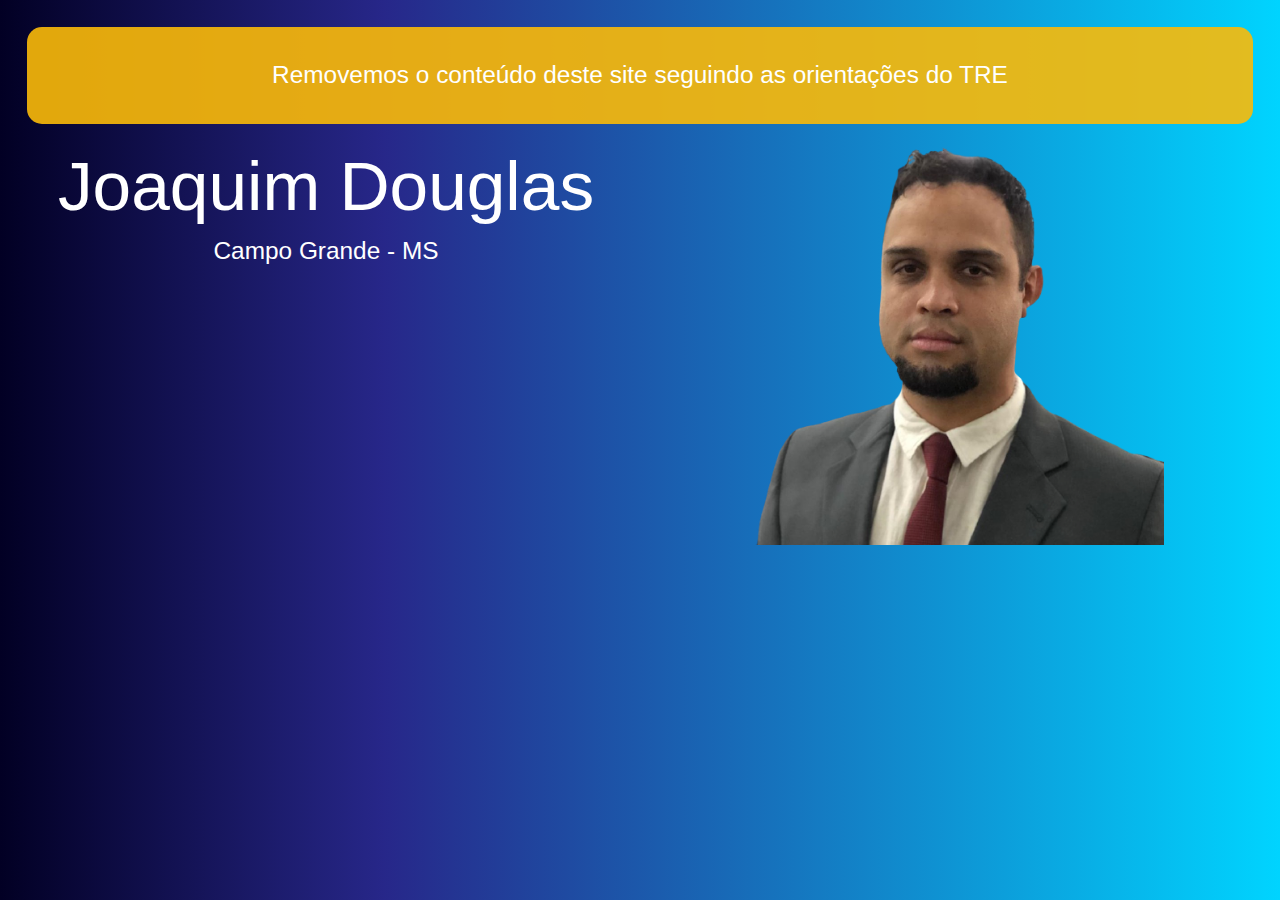
<file: index.html>
<!DOCTYPE html>
<html>

<head>
    <meta charset="utf-8">
    <meta http-equiv="X-UA-Compatible" content="IE=edge,chrome=1">
    <title>Joaquim Douglas</title>
    <meta name="description" content="Joaquim Douglas, candidato a vereador de Campo Grande - MS">
    <meta name="viewport" content="width=device-width, initial-scale=1">
    <link rel="apple-touch-icon" href="apple-touch-icon.png">

    <link rel="stylesheet" href="css/bootstrap.min.css">
    <link rel="stylesheet" href="css/fontAwesome.css">
    <link rel="stylesheet" href="css/styles.css">
</head>

<body>

    <div class="container-fluid"></div>
    <div class="principalBody">

        <div class="row">
            <div class="col-sm-12">
                <div class="msgAlerta">
                    Removemos o conteúdo deste site seguindo as orientações do TRE
                </div>
                <br />
            </div>
        </div>

        <div class="row">
            <div class="col-sm-6">
                <h1>Joaquim Douglas</h1>
                <h2>Campo Grande - MS</h2>
            </div>

            <div class="col-sm-6">
                <div class="fotoCandidato">
                    <img src="img/foto_candidato06-removebg-preview.png" alt="">
                </div>
            </div>

        </div>
    </div>

</body>

</html>
</file>
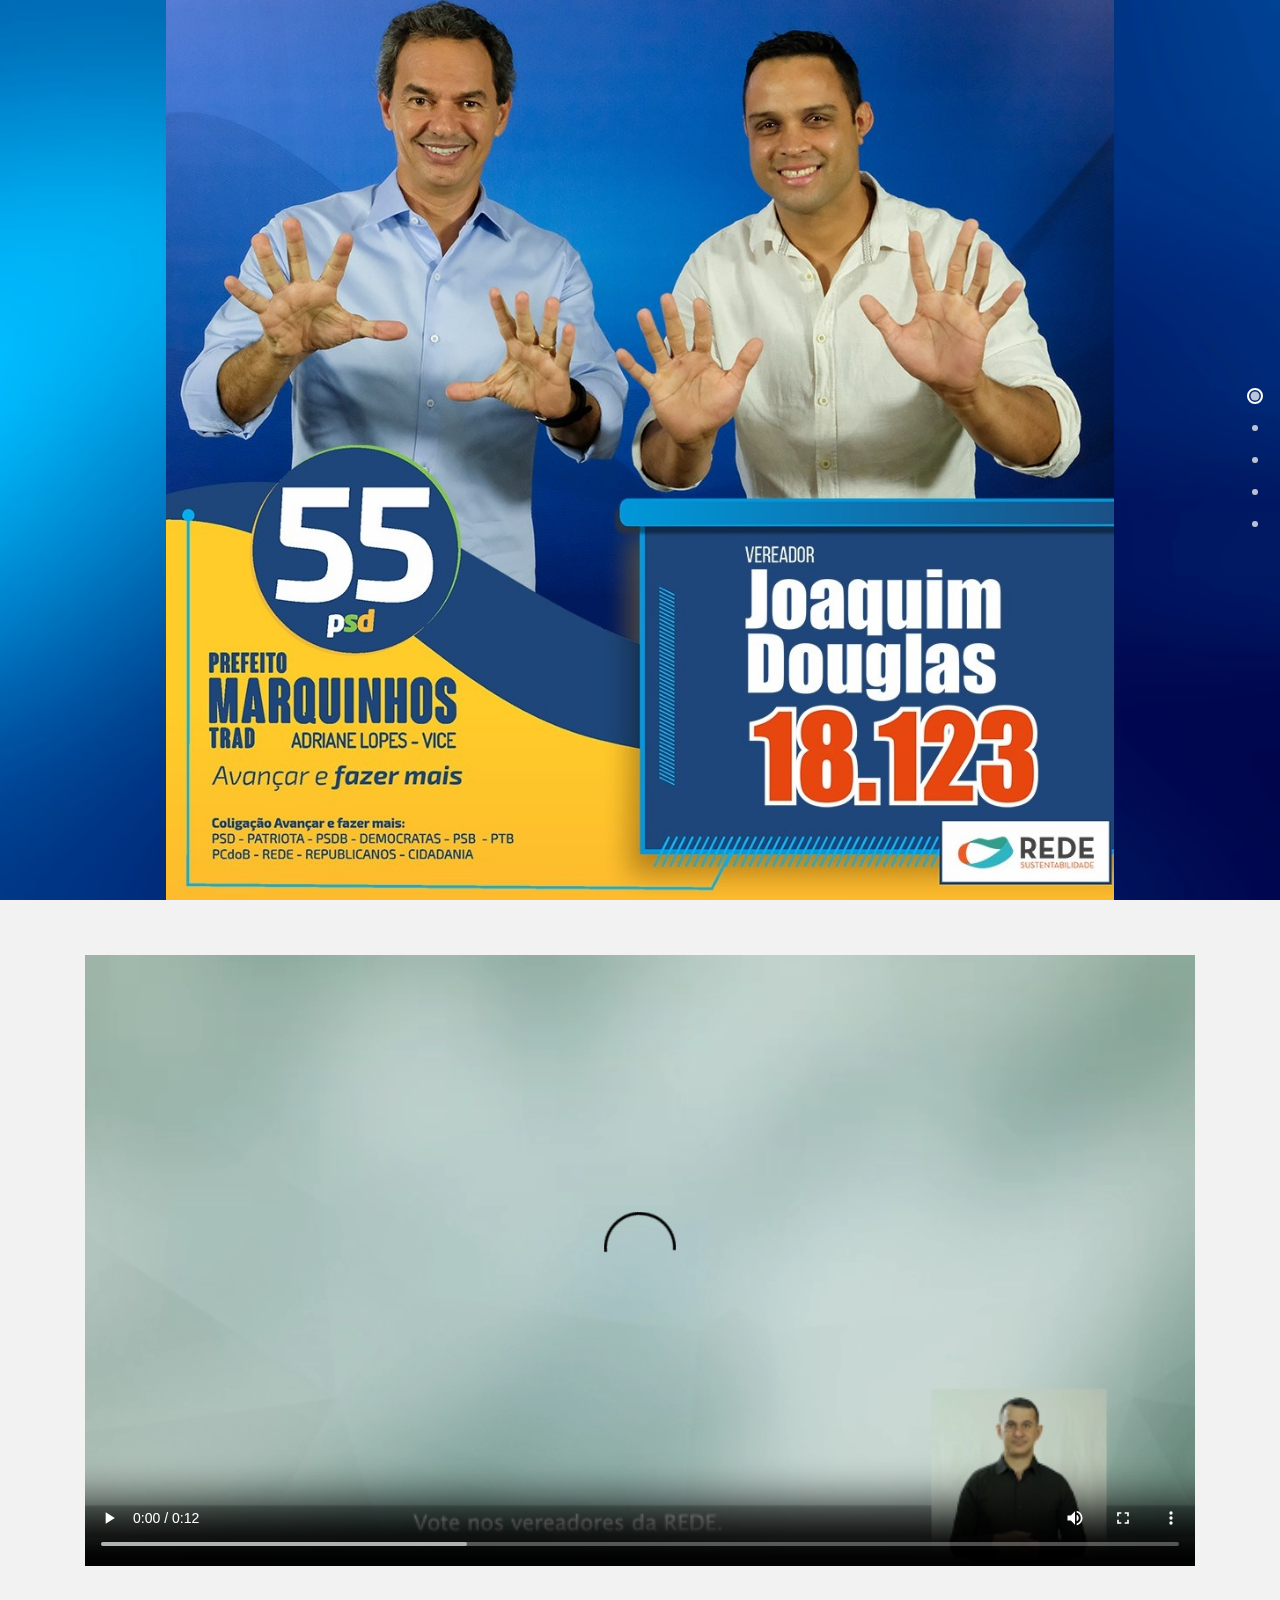
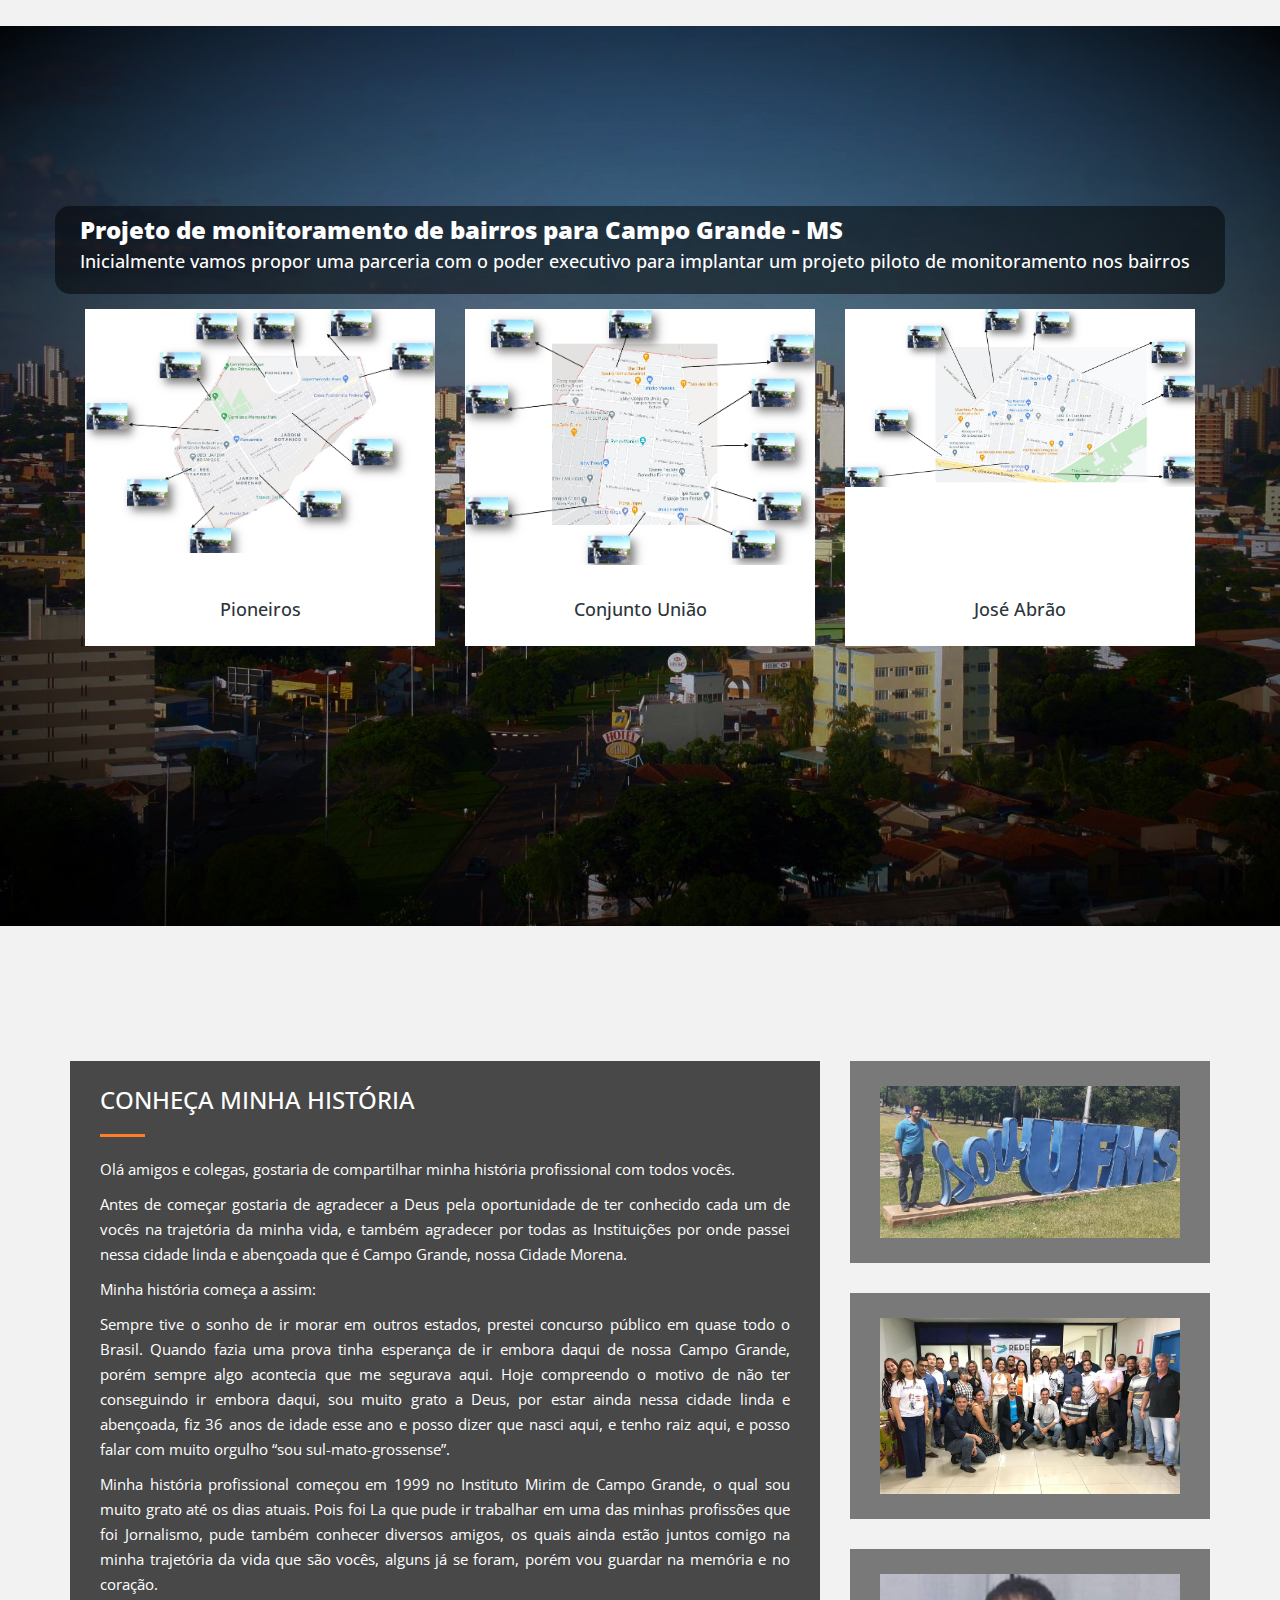
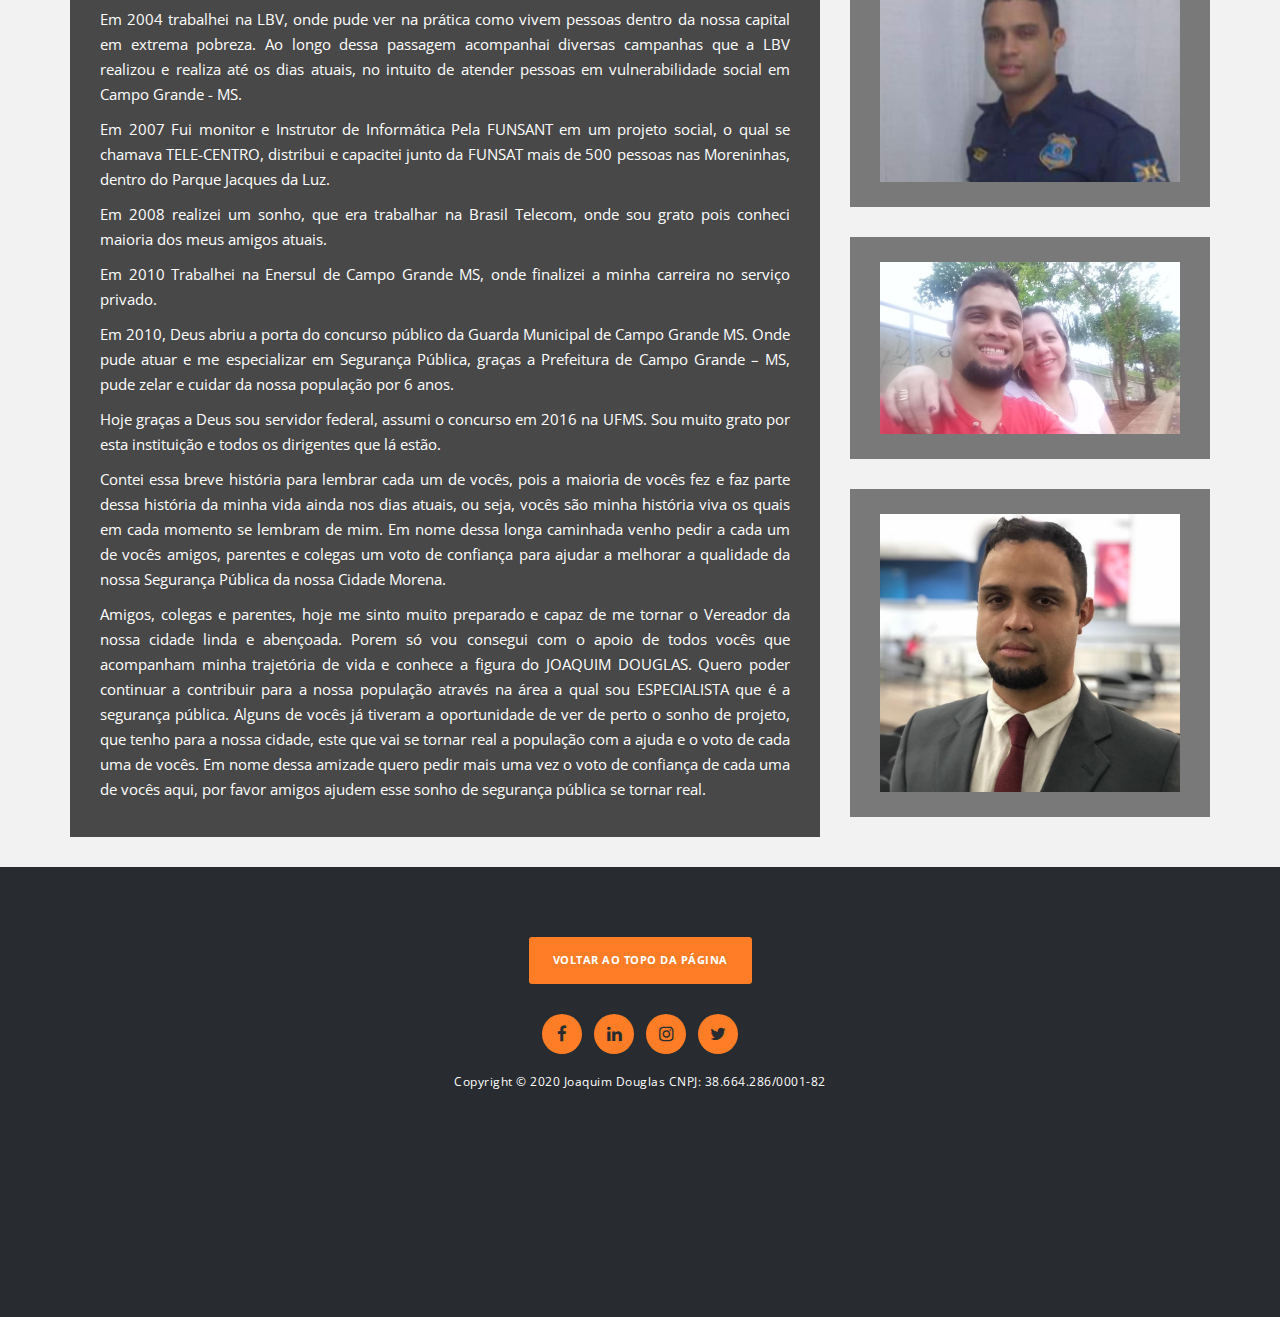
<file: index-Principal.html>
<!DOCTYPE html>
<html>

<head>
    <meta charset="utf-8">
    <meta http-equiv="X-UA-Compatible" content="IE=edge,chrome=1">
    <title>Joaquim Douglas 18123</title>
    <meta name="description" content="Joaquim Douglas, candidato a vereador de Campo Grande - MS">
    <meta name="viewport" content="width=device-width, initial-scale=1">
    <link rel="apple-touch-icon" href="apple-touch-icon.png">

    <link rel="stylesheet" href="css/bootstrap.min.css">
    <link rel="stylesheet" href="css/fontAwesome.css">
    <link rel="stylesheet" href="css/hero-slider.css">
    <link rel="stylesheet" href="css/templatemo-main.css">
    <link rel="stylesheet" href="css/owl-carousel.css">

    <link href="https://fonts.googleapis.com/css?family=Open+Sans:300,400,600,700,800" rel="stylesheet">

    <script src="js/vendor/modernizr-2.8.3-respond-1.4.2.min.js"></script>
</head>

<body>

    <div class="fixed-side-navbar">
        <ul class="nav flex-column">
            <li class="nav-item"><a class="nav-link" href="#home"><span>Apresentação</span></a></li>
            <li class="nav-item"><a class="nav-link" href="#videos"><span>Vídeos</span></a></li>
            <li class="nav-item"><a class="nav-link" href="#projetomonitoramente"><span>Projeto de Monitoramento</span></a></li>
            <li class="nav-item"><a class="nav-link" href="#minhahistoria"><span>Minha História</span></a></li>            
            <li class="nav-item"><a class="nav-link" href="#contato"><span>Contato</span></a></li>
        </ul>
    </div>

    <div class="parallax-content baner-content" id="home">
        <div class="container">
            <div class="first-content">
                <img src="img/foto2.jpeg" alt="">
            </div>
        </div>
    </div>

    <div class="videos-content" id="videos">
        <div class="container">
            <div class="row text-center">
                <div class="col-md-12 video-moldura">

                    <div class="align-bottom">

                        <video width="320" height="240" controls>
                            <source src="img/videos01.mp4" type="video/mp4">
                            Seu navegador não suporta tags de vídeo.

                            Sou Joaquim Douglas e vou trabalhar para melhoria da segurança pública da nossa cidade morena, vote 18123
                        </video>
                    </div>
                </div>
            </div>
        </div>
    </div>

    <div class="parallax-content projects-content" id="projetomonitoramente">
        <div class="container">

            <div class="row title">
                <div class="col-md-12">
                    <h4>Projeto de monitoramento de bairros para Campo Grande - MS</h4>
                    <p>Inicialmente vamos propor uma parceria com o poder executivo para implantar um projeto piloto
                        de
                        monitoramento nos bairros</p>
                </div>
            </div>

            <div class="row">
                <div class="col-md-12">
                    <div id="owl-testimonials" class="owl-carousel owl-theme">

                        <div class="item">
                            <div class="testimonials-item">
                                <div class="img">
                                    <img src="img/bairro_pioneiros.png" alt=""></a>
                                </div>
                                <div class="text-content">
                                    <h4>Pioneiros</h4>
                                </div>
                            </div>
                        </div>

                        <div class="item">
                            <div class="testimonials-item">
                                <div class="img">
                                    <img src="img/bairro_uniao.png" alt=""></a>
                                </div>
                                <div class="text-content">
                                    <h4>Conjunto União</h4>
                                </div>
                            </div>
                        </div>

                        <div class="item">
                            <div class="testimonials-item">
                                <div class="img">
                                    <img src="img/bairro_joseabrao.png" alt=""></a>
                                </div>
                                <div class="text-content">
                                    <h4>José Abrão</h4>
                                </div>
                            </div>
                        </div>


                    </div>
                </div>
            </div>
        </div>
    </div>


    <div class="service-content" id="minhahistoria">
        <div class="container">
            <div class="row">
                <div class="col-md-8">
                    <div class="left-text">
                        <h4>CONHEÇA MINHA HISTÓRIA</h4>
                        <div class="line-dec"></div>

                        <p>
                            Olá amigos e colegas, gostaria de compartilhar minha história profissional com todos
                            vocês.
                        </p>
                        <p>
                            Antes de começar gostaria de agradecer a Deus pela oportunidade de ter conhecido cada um
                            de
                            vocês na trajetória da minha vida, e também agradecer por todas as Instituições por onde
                            passei nessa cidade linda e abençoada que é Campo Grande, nossa Cidade Morena.
                        </p>
                        <p>
                            Minha história começa a assim:
                        </p>
                        <p>
                            Sempre tive o sonho de ir morar em outros estados, prestei concurso público em quase
                            todo o
                            Brasil. Quando fazia uma prova tinha esperança de ir embora daqui de nossa Campo Grande,
                            porém sempre algo acontecia que me segurava aqui. Hoje compreendo o motivo de não ter
                            conseguindo ir embora daqui, sou muito grato a Deus, por estar ainda nessa cidade linda
                            e
                            abençoada, fiz 36 anos de idade esse ano e posso dizer que nasci aqui, e tenho raiz
                            aqui, e
                            posso falar com muito orgulho “sou sul-mato-grossense”.
                        </p>
                        <p>
                            Minha história profissional começou em 1999 no Instituto Mirim de Campo Grande, o qual
                            sou
                            muito grato até os dias atuais. Pois foi La que pude ir trabalhar em uma das minhas
                            profissões que foi Jornalismo, pude também conhecer diversos amigos, os quais ainda
                            estão
                            juntos comigo na minha trajetória da vida que são vocês, alguns já se foram, porém vou
                            guardar na memória e no coração.
                        </p>
                        <p>
                            Em 2004 trabalhei na LBV, onde pude ver na prática como vivem pessoas dentro da nossa
                            capital em extrema pobreza. Ao longo dessa passagem acompanhai diversas campanhas que a
                            LBV
                            realizou e realiza até os dias atuais, no intuito de atender pessoas em vulnerabilidade
                            social em Campo Grande - MS.
                        </p>
                        <p>
                            Em 2007 Fui monitor e Instrutor de Informática Pela FUNSANT em um projeto social, o qual
                            se
                            chamava TELE-CENTRO, distribui e capacitei junto da FUNSAT mais de 500 pessoas nas
                            Moreninhas, dentro do Parque Jacques da Luz.
                        </p>
                        <p>
                            Em 2008 realizei um sonho, que era trabalhar na Brasil Telecom, onde sou grato pois
                            conheci
                            maioria dos meus amigos atuais.
                        </p>
                        <p>
                            Em 2010 Trabalhei na Enersul de Campo Grande MS, onde finalizei a minha carreira no
                            serviço
                            privado.
                        </p>
                        <p>
                            Em 2010, Deus abriu a porta do concurso público da Guarda Municipal de Campo Grande MS.
                            Onde
                            pude atuar e me especializar em Segurança Pública, graças a Prefeitura de Campo Grande –
                            MS,
                            pude zelar e cuidar da nossa população por 6 anos.
                        </p>
                        <p>
                            Hoje graças a Deus sou servidor federal, assumi o concurso em 2016 na UFMS. Sou muito
                            grato
                            por esta instituição e todos os dirigentes que lá estão.
                        </p>
                        <p>
                            Contei essa breve história para lembrar cada um de vocês, pois a maioria de vocês fez e
                            faz
                            parte dessa história da minha vida ainda nos dias atuais, ou seja, vocês são minha
                            história
                            viva os quais em cada momento se lembram de mim. Em nome dessa longa caminhada venho
                            pedir a
                            cada um de vocês amigos, parentes e colegas um voto de confiança para ajudar a melhorar
                            a
                            qualidade da nossa Segurança Pública da nossa Cidade Morena.
                        </p>
                        <p>
                            Amigos, colegas e parentes, hoje me sinto muito preparado e capaz de me tornar o
                            Vereador da
                            nossa cidade linda e abençoada. Porem só vou consegui com o apoio de todos vocês que
                            acompanham minha trajetória de vida e conhece a figura do JOAQUIM DOUGLAS. Quero poder
                            continuar a contribuir para a nossa população através na área a qual sou ESPECIALISTA
                            que é
                            a segurança pública. Alguns de vocês já tiveram a oportunidade de ver de perto o sonho
                            de
                            projeto, que tenho para a nossa cidade, este que vai se tornar real a população com a
                            ajuda
                            e o voto de cada uma de vocês. Em nome dessa amizade quero pedir mais uma vez o voto de
                            confiança de cada uma de vocês aqui, por favor amigos ajudem esse sonho de segurança
                            pública
                            se tornar real.
                        </p>



                    </div>
                </div>
                <div class="col-md-4">
                    <div class="row">

                        <div class="col-md-12">
                            <div class="service-item">
                                <img src="img/foto_candidato07.jpeg" alt="">
                            </div>
                        </div>

                        <div class="col-md-12">
                            <div class="service-item">
                                <img src="img/foto_candidato01.jpg" alt="">
                            </div>
                        </div>
                        <div class="col-md-12">
                            <div class="service-item">
                                <img src="img/foto_candidato02.jpg" alt="">
                            </div>
                        </div>
                        <div class="col-md-12">
                            <div class="service-item">
                                <img src="img/foto_candidato03.jpg" alt="">
                            </div>
                        </div>
                        <div class="col-md-12">
                            <div class="service-item">
                                <img src="img/foto_candidato06.jpeg" alt="">
                            </div>
                        </div>

                    </div>
                </div>
            </div>
        </div>
    </div>





    <footer>
        <div class="container" id="contato">
            <div class="row">
                <div class="col-md-12">
                    <div class="primary-button">
                        <a href="#home">Voltar ao topo da página</a>
                    </div>
                    <ul>
                        <li><a href="https://www.facebook.com/joaquimdouglas2020" target="_blank"><i
                                    class="fa fa-facebook"></i></a></li>
                        <li><a href="https://www.linkedin.com/in/joaquim-douglas-8563b968/" target="_blank"><i
                                    class="fa fa-linkedin"></i></a></li>
                        <li><a href="https://www.instagram.com/joaquimdouglas2020/" target="_blank"><i
                                    class="fa fa-instagram"></i></a></li>
                        <li><a href="https://twitter.com/joaquimdouglas14" target="_blank"><i
                                    class="fa fa-twitter"></i></a></li>
                    </ul>

                    <p>Copyright &copy; 2020 Joaquim Douglas CNPJ: 38.664.286/0001-82
                    </p>
                </div>
            </div>
        </div>
    </footer>



    <script src="https://ajax.googleapis.com/ajax/libs/jquery/1.11.2/jquery.min.js"></script>
    <script>window.jQuery || document.write('<script src="js/vendor/jquery-1.11.2.min.js"><\/script>')</script>
    <script src="js/vendor/bootstrap.min.js"></script>
    <script src="js/plugins.js"></script>
    <script src="js/main.js"></script>


    <script>
        $(document).ready(function () {
            // Add smooth scrolling to all links
            $(".fixed-side-navbar a, .primary-button a").on('click', function (event) {

                // Make sure this.hash has a value before overriding default behavior
                if (this.hash !== "") {
                    // Prevent default anchor click behavior
                    event.preventDefault();

                    // Store hash
                    var hash = this.hash;

                    // Using jQuery's animate() method to add smooth page scroll
                    // The optional number (800) specifies the number of milliseconds it takes to scroll to the specified area
                    $('html, body').animate({
                        scrollTop: $(hash).offset().top
                    }, 800, function () {

                        // Add hash (#) to URL when done scrolling (default click behavior)
                        window.location.hash = hash;
                    });
                } // End if
            });
        });
    </script>

</body>

</html>
</file>
<file: css/styles.css>
.principalBody {
  font-size: 14px;
  height: 100vh;
  background: rgb(2, 0, 36);
  background: linear-gradient(
    90deg,
    rgba(2, 0, 36, 1) 0%,
    rgba(9, 9, 121, 0.8799894957983193) 30%,
    rgba(0, 212, 255, 1) 100%
  );
  padding: 3vh;
  text-align: center;
}

.principalBody h1 {
  font-size: calc(1.1em + 6vmin);
  color: #fff;
}

.principalBody h2 {
  font-size: calc(1.1em + 1vmin);
  color: #fff;
}

.principalBody .msgAlerta {
  background-color: rgba(250, 186, 9, 0.904);
  padding: 30px;
  border-radius: 15px;
  text-align: justify;
  color: #fff;
  font-size: calc(1.1em + 1vmin);
  text-align: center;
}

.principalBody .fotoCandidato img {
  height: 400px;
  width: 420px;
}
</file>
<file: css/hero-slider.css>
/* -------------------------------- 

Primary style

-------------------------------- */
*, *::after, *::before {
  -webkit-box-sizing: border-box;
  -moz-box-sizing: border-box;
  box-sizing: border-box;
}

html {
  font-size: 62.5%;
}

body {
  font-family: "Open Sans", sans-serif;
  color: #2c343b;
  background-color: #f2f2f2;
}

a {
  color: #d44457;
  text-decoration: none;
}

img {
  max-width: 100%;
}

/* -------------------------------- 

Main Components 

-------------------------------- */
.cd-header {
  position: absolute;
  z-index: 2;
  top: 0;
  left: 0;
  width: 100%;
  height: 50px;
  background-color: #21272c;
  -webkit-font-smoothing: antialiased;
  -moz-osx-font-smoothing: grayscale;
}
@media only screen and (min-width: 768px) {
  .cd-header {
    height: 70px;
    background-color: transparent;
  }
}

#cd-logo {
  float: left;
  margin: 13px 0 0 5%;
}
#cd-logo img {
  display: block;
}
@media only screen and (min-width: 768px) {
  #cd-logo {
    margin: 23px 0 0 5%;
  }
}

.cd-primary-nav {
  /* mobile first - navigation hidden by default, triggered by tap/click on navigation icon */
  float: right;
  margin-right: 5%;
  width: 44px;
  height: 100%;
}
.cd-primary-nav ul {
  position: absolute;
  top: 0;
  left: 0;
  width: 100%;
  -webkit-transform: translateY(-100%);
  -moz-transform: translateY(-100%);
  -ms-transform: translateY(-100%);
  -o-transform: translateY(-100%);
  transform: translateY(-100%);
}
.cd-primary-nav ul.is-visible {
  box-shadow: 0 3px 8px rgba(0, 0, 0, 0.2);
  -webkit-transform: translateY(50px);
  -moz-transform: translateY(50px);
  -ms-transform: translateY(50px);
  -o-transform: translateY(50px);
  transform: translateY(50px);
}
.cd-primary-nav a {
  display: block;
  height: 50px;
  line-height: 50px;
  padding-left: 5%;
  background: #21272c;
  border-top: 1px solid #333c44;
  color: #ffffff;
}
@media only screen and (min-width: 768px) {
  .cd-primary-nav {
    /* reset navigation values */
    width: auto;
    height: auto;
    background: none;
  }
  .cd-primary-nav ul {
    position: static;
    width: auto;
    -webkit-transform: translateY(0);
    -moz-transform: translateY(0);
    -ms-transform: translateY(0);
    -o-transform: translateY(0);
    transform: translateY(0);
    line-height: 70px;
  }
  .cd-primary-nav ul.is-visible {
    -webkit-transform: translateY(0);
    -moz-transform: translateY(0);
    -ms-transform: translateY(0);
    -o-transform: translateY(0);
    transform: translateY(0);
  }
  .cd-primary-nav li {
    display: inline-block;
    margin-left: 1em;
  }
  .cd-primary-nav a {
    display: inline-block;
    height: auto;
    font-weight: 600;
    line-height: normal;
    background: transparent;
    padding: .6em 1em;
    border-top: none;
  }
}

/* -------------------------------- 

Slider

-------------------------------- */
.cd-hero {
  position: relative;
  -webkit-font-smoothing: antialiased;
  -moz-osx-font-smoothing: grayscale;
}

.cd-hero-slider {
  position: relative;
  height: 360px;
  overflow: hidden;
}
.cd-hero-slider li {
  position: absolute;
  top: 0;
  left: 0;
  width: 100%;
  height: 100%;
  -webkit-transform: translateX(100%);
  -moz-transform: translateX(100%);
  -ms-transform: translateX(100%);
  -o-transform: translateX(100%);
  transform: translateX(100%);
}
.cd-hero-slider li.selected {
  /* this is the visible slide */
  position: relative;
  -webkit-transform: translateX(0);
  -moz-transform: translateX(0);
  -ms-transform: translateX(0);
  -o-transform: translateX(0);
  transform: translateX(0);
}
.cd-hero-slider li.move-left {
  /* slide hidden on the left */
  -webkit-transform: translateX(-100%);
  -moz-transform: translateX(-100%);
  -ms-transform: translateX(-100%);
  -o-transform: translateX(-100%);
  transform: translateX(-100%);
}
.cd-hero-slider li.is-moving, .cd-hero-slider li.selected {
  /* the is-moving class is assigned to the slide which is moving outside the viewport */
  -webkit-transition: -webkit-transform 0.5s;
  -moz-transition: -moz-transform 0.5s;
  transition: transform 0.5s;
}
@media only screen and (min-width: 768px) {
  .cd-hero-slider {
    height: 500px;
  }
}
@media only screen and (min-width: 1170px) {
  .cd-hero-slider {
    height: 680px;
  }
}

/* -------------------------------- 

Single slide style

-------------------------------- */
.cd-hero-slider li {
  background-position: center center;
  background-size: cover;
  background-repeat: no-repeat;
}
.cd-hero-slider li:first-of-type {
  background-image: url(../img/slide_01.jpg);
}
.cd-hero-slider li:nth-of-type(2) {
  background-image: url(../img/slide_02.jpg);
}
.cd-hero-slider li:nth-of-type(3) {
  background-image: url(../img/slide_03.jpg);
}
.cd-hero-slider .cd-full-width,
.cd-hero-slider .cd-half-width {
  position: absolute;
  width: 100%;
  height: 100%;
  z-index: 1;
  left: 0;
  top: 0;
  /* this padding is used to align the text */
  padding-top: 80px;
  text-align: center;
  /* Force Hardware Acceleration in WebKit */
  -webkit-backface-visibility: hidden;
  backface-visibility: hidden;
  -webkit-transform: translateZ(0);
  -moz-transform: translateZ(0);
  -ms-transform: translateZ(0);
  -o-transform: translateZ(0);
  transform: translateZ(0);
}
.cd-hero-slider .cd-img-container {
  /* hide image on mobile device */
  display: none;
}
.cd-hero-slider .cd-img-container img {
  position: absolute;
  left: 50%;
  top: 50%;
  bottom: auto;
  right: auto;
  -webkit-transform: translateX(-50%) translateY(-50%);
  -moz-transform: translateX(-50%) translateY(-50%);
  -ms-transform: translateX(-50%) translateY(-50%);
  -o-transform: translateX(-50%) translateY(-50%);
  transform: translateX(-50%) translateY(-50%);
}
.cd-hero-slider .cd-bg-video-wrapper {
  /* hide video on mobile device */
  display: none;
  position: absolute;
  top: 0;
  left: 0;
  width: 100%;
  height: 100%;
  overflow: hidden;
}
.cd-hero-slider .cd-bg-video-wrapper video {
  /* you won't see this element in the html, but it will be injected using js */
  display: block;
  min-height: 100%;
  min-width: 100%;
  max-width: none;
  height: auto;
  width: auto;
  position: absolute;
  left: 50%;
  top: 50%;
  bottom: auto;
  right: auto;
  -webkit-transform: translateX(-50%) translateY(-50%);
  -moz-transform: translateX(-50%) translateY(-50%);
  -ms-transform: translateX(-50%) translateY(-50%);
  -o-transform: translateX(-50%) translateY(-50%);
  transform: translateX(-50%) translateY(-50%);
}
.cd-hero-slider h2, .cd-hero-slider p {
  text-shadow: 0 1px 3px rgba(0, 0, 0, 0.1);
  line-height: 1.2;
  margin: 0 auto 14px;
  color: #ffffff;
  width: 90%;
  max-width: 400px;
}
.cd-hero-slider h2 {
  font-size: 2.4rem;
}
.cd-hero-slider p {
  font-size: 1.4rem;
  line-height: 1.4;
}
.cd-hero-slider .cd-btn {
  display: inline-block;
  padding: 1.2em 1.4em;
  margin-top: .8em;
  background-color: rgba(212, 68, 87, 0.9);
  font-size: 1.3rem;
  font-weight: 700;
  letter-spacing: 1px;
  color: #ffffff;
  text-transform: uppercase;
  box-shadow: 0 3px 6px rgba(0, 0, 0, 0.1);
  -webkit-transition: background-color 0.2s;
  -moz-transition: background-color 0.2s;
  transition: background-color 0.2s;
}
.cd-hero-slider .cd-btn.secondary {
  background-color: rgba(22, 26, 30, 0.8);
}
.cd-hero-slider .cd-btn:nth-of-type(2) {
  margin-left: 1em;
}
.no-touch .cd-hero-slider .cd-btn:hover {
  background-color: #d44457;
}
.no-touch .cd-hero-slider .cd-btn.secondary:hover {
  background-color: #161a1e;
}
@media only screen and (min-width: 768px) {
  .cd-hero-slider .cd-full-width,
  .cd-hero-slider .cd-half-width {
    padding-top: 150px;
  }
  .cd-hero-slider .cd-bg-video-wrapper {
    display: block;
  }
  .cd-hero-slider .cd-half-width {
    width: 45%;
  }
  .cd-hero-slider .cd-half-width:first-of-type {
    left: 5%;
  }
  .cd-hero-slider .cd-half-width:nth-of-type(2) {
    right: 5%;
    left: auto;
  }
  .cd-hero-slider .cd-img-container {
    display: block;
  }
  .cd-hero-slider h2, .cd-hero-slider p {
    max-width: 520px;
  }
  .cd-hero-slider h2 {
    font-size: 2.4em;
    font-weight: 300;
  }
  .cd-hero-slider .cd-btn {
    font-size: 1.4rem;
  }
}
@media only screen and (min-width: 1170px) {
  .cd-hero-slider .cd-full-width,
  .cd-hero-slider .cd-half-width {
    padding-top: 250px;
  }
  .cd-hero-slider h2, .cd-hero-slider p {
    margin-bottom: 20px;
  }
  .cd-hero-slider h2 {
    font-size: 3.2em;
  }
  .cd-hero-slider p {
    font-size: 1.6rem;
  }
}

/* -------------------------------- 

Single slide animation

-------------------------------- */
@media only screen and (min-width: 768px) {
  .cd-hero-slider .cd-half-width {
    opacity: 0;
    -webkit-transform: translateX(40px);
    -moz-transform: translateX(40px);
    -ms-transform: translateX(40px);
    -o-transform: translateX(40px);
    transform: translateX(40px);
  }
  .cd-hero-slider .move-left .cd-half-width {
    -webkit-transform: translateX(-40px);
    -moz-transform: translateX(-40px);
    -ms-transform: translateX(-40px);
    -o-transform: translateX(-40px);
    transform: translateX(-40px);
  }
  .cd-hero-slider .selected .cd-half-width {
    /* this is the visible slide */
    opacity: 1;
    -webkit-transform: translateX(0);
    -moz-transform: translateX(0);
    -ms-transform: translateX(0);
    -o-transform: translateX(0);
    transform: translateX(0);
  }
  .cd-hero-slider .is-moving .cd-half-width {
    /* this is the slide moving outside the viewport 
    wait for the end of the transition on the <li> parent before set opacity to 0 and translate to 40px/-40px */
    -webkit-transition: opacity 0s 0.5s, -webkit-transform 0s 0.5s;
    -moz-transition: opacity 0s 0.5s, -moz-transform 0s 0.5s;
    transition: opacity 0s 0.5s, transform 0s 0.5s;
  }
  .cd-hero-slider li.selected.from-left .cd-half-width:nth-of-type(2),
  .cd-hero-slider li.selected.from-right .cd-half-width:first-of-type {
    /* this is the selected slide - different animation if it's entering from left or right */
    -webkit-transition: opacity 0.4s 0.2s, -webkit-transform 0.5s 0.2s;
    -moz-transition: opacity 0.4s 0.2s, -moz-transform 0.5s 0.2s;
    transition: opacity 0.4s 0.2s, transform 0.5s 0.2s;
  }
  .cd-hero-slider li.selected.from-left .cd-half-width:first-of-type,
  .cd-hero-slider li.selected.from-right .cd-half-width:nth-of-type(2) {
    /* this is the selected slide - different animation if it's entering from left or right */
    -webkit-transition: opacity 0.4s 0.4s, -webkit-transform 0.5s 0.4s;
    -moz-transition: opacity 0.4s 0.4s, -moz-transform 0.5s 0.4s;
    transition: opacity 0.4s 0.4s, transform 0.5s 0.4s;
  }
  .cd-hero-slider .cd-full-width h2,
  .cd-hero-slider .cd-full-width p,
  .cd-hero-slider .cd-full-width .cd-btn {
    opacity: 0;
    -webkit-transform: translateX(100px);
    -moz-transform: translateX(100px);
    -ms-transform: translateX(100px);
    -o-transform: translateX(100px);
    transform: translateX(100px);
  }
  .cd-hero-slider .move-left .cd-full-width h2,
  .cd-hero-slider .move-left .cd-full-width p,
  .cd-hero-slider .move-left .cd-full-width .cd-btn {
    opacity: 0;
    -webkit-transform: translateX(-100px);
    -moz-transform: translateX(-100px);
    -ms-transform: translateX(-100px);
    -o-transform: translateX(-100px);
    transform: translateX(-100px);
  }
  .cd-hero-slider .selected .cd-full-width h2,
  .cd-hero-slider .selected .cd-full-width p,
  .cd-hero-slider .selected .cd-full-width .cd-btn {
    /* this is the visible slide */
    opacity: 1;
    -webkit-transform: translateX(0);
    -moz-transform: translateX(0);
    -ms-transform: translateX(0);
    -o-transform: translateX(0);
    transform: translateX(0);
  }
  .cd-hero-slider li.is-moving .cd-full-width h2,
  .cd-hero-slider li.is-moving .cd-full-width p,
  .cd-hero-slider li.is-moving .cd-full-width .cd-btn {
    /* this is the slide moving outside the viewport 
    wait for the end of the transition on the li parent before set opacity to 0 and translate to 100px/-100px */
    -webkit-transition: opacity 0s 0.5s, -webkit-transform 0s 0.5s;
    -moz-transition: opacity 0s 0.5s, -moz-transform 0s 0.5s;
    transition: opacity 0s 0.5s, transform 0s 0.5s;
  }
  .cd-hero-slider li.selected h2 {
    -webkit-transition: opacity 0.4s 0.2s, -webkit-transform 0.5s 0.2s;
    -moz-transition: opacity 0.4s 0.2s, -moz-transform 0.5s 0.2s;
    transition: opacity 0.4s 0.2s, transform 0.5s 0.2s;
  }
  .cd-hero-slider li.selected p {
    -webkit-transition: opacity 0.4s 0.3s, -webkit-transform 0.5s 0.3s;
    -moz-transition: opacity 0.4s 0.3s, -moz-transform 0.5s 0.3s;
    transition: opacity 0.4s 0.3s, transform 0.5s 0.3s;
  }
  .cd-hero-slider li.selected .cd-btn {
    -webkit-transition: opacity 0.4s 0.4s, -webkit-transform 0.5s 0.4s, background-color 0.2s 0s;
    -moz-transition: opacity 0.4s 0.4s, -moz-transform 0.5s 0.4s, background-color 0.2s 0s;
    transition: opacity 0.4s 0.4s, transform 0.5s 0.4s, background-color 0.2s 0s;
  }
}
/* -------------------------------- 

Slider navigation

-------------------------------- */
.cd-slider-nav {
  display: none;
  position: absolute;
  width: 100%;
  bottom: 0;
  z-index: 2;
  text-align: center;
  height: 55px;
  background-color: rgba(0, 1, 1, 0.5);
}
.cd-slider-nav nav, .cd-slider-nav ul, .cd-slider-nav li, .cd-slider-nav a {
  height: 100%;
}
.cd-slider-nav nav {
  display: inline-block;
  position: relative;
}
.cd-slider-nav .cd-marker {
  position: absolute;
  bottom: 0;
  left: 0;
  width: 60px;
  height: 100%;
  color: #d44457;
  background-color: #ffffff;
  box-shadow: inset 0 2px 0 currentColor;
  -webkit-transition: -webkit-transform 0.2s, box-shadow 0.2s;
  -moz-transition: -moz-transform 0.2s, box-shadow 0.2s;
  transition: transform 0.2s, box-shadow 0.2s;
}
.cd-slider-nav .cd-marker.item-2 {
  -webkit-transform: translateX(100%);
  -moz-transform: translateX(100%);
  -ms-transform: translateX(100%);
  -o-transform: translateX(100%);
  transform: translateX(100%);
}
.cd-slider-nav .cd-marker.item-3 {
  -webkit-transform: translateX(200%);
  -moz-transform: translateX(200%);
  -ms-transform: translateX(200%);
  -o-transform: translateX(200%);
  transform: translateX(200%);
}
.cd-slider-nav .cd-marker.item-4 {
  -webkit-transform: translateX(300%);
  -moz-transform: translateX(300%);
  -ms-transform: translateX(300%);
  -o-transform: translateX(300%);
  transform: translateX(300%);
}
.cd-slider-nav .cd-marker.item-5 {
  -webkit-transform: translateX(400%);
  -moz-transform: translateX(400%);
  -ms-transform: translateX(400%);
  -o-transform: translateX(400%);
  transform: translateX(400%);
}
.cd-slider-nav ul::after {
  clear: both;
  content: "";
  display: table;
}
.cd-slider-nav li {
  display: inline-block;
  width: 60px;
  float: left;
}
.cd-slider-nav li.selected a {
  color: #2c343b;
}
.no-touch .cd-slider-nav li.selected a:hover {
  background-color: transparent;
}
.cd-slider-nav a {
  display: block;
  position: relative;
  padding-top: 35px;
  font-size: 1rem;
  font-weight: 700;
  color: #a8b4be;
  -webkit-transition: background-color 0.2s;
  -moz-transition: background-color 0.2s;
  transition: background-color 0.2s;
}
.cd-slider-nav a::before {
  content: '';
  position: absolute;
  width: 24px;
  height: 24px;
  top: 8px;
  left: 50%;
  right: auto;
  -webkit-transform: translateX(-50%);
  -moz-transform: translateX(-50%);
  -ms-transform: translateX(-50%);
  -o-transform: translateX(-50%);
  transform: translateX(-50%);
}
.no-touch .cd-slider-nav a:hover {
  background-color: rgba(0, 1, 1, 0.5);
}
.cd-slider-nav li:first-of-type a::before {
  background-position: 0 0;
}
.cd-slider-nav li.selected:first-of-type a::before {
  background-position: 0 -24px;
}
.cd-slider-nav li:nth-of-type(2) a::before {
  background-position: -24px 0;
}
.cd-slider-nav li.selected:nth-of-type(2) a::before {
  background-position: -24px -24px;
}
.cd-slider-nav li:nth-of-type(3) a::before {
  background-position: -48px 0;
}
.cd-slider-nav li.selected:nth-of-type(3) a::before {
  background-position: -48px -24px;
}
.cd-slider-nav li:nth-of-type(4) a::before {
  background-position: -72px 0;
}
.cd-slider-nav li.selected:nth-of-type(4) a::before {
  background-position: -72px -24px;
}
.cd-slider-nav li:nth-of-type(5) a::before {
  background-position: -96px 0;
}
.cd-slider-nav li.selected:nth-of-type(5) a::before {
  background-position: -96px -24px;
}
@media only screen and (min-width: 768px) {
  .cd-slider-nav {
    height: 80px;
  }
  .cd-slider-nav .cd-marker,
  .cd-slider-nav li {
    width: 95px;
  }
  .cd-slider-nav a {
    padding-top: 48px;
    font-size: 1.1rem;
    text-transform: uppercase;
  }
  .cd-slider-nav a::before {
    top: 18px;
  }
}

/* -------------------------------- 

Main content

-------------------------------- */
.cd-main-content {
  width: 90%;
  max-width: 768px;
  margin: 0 auto;
  padding: 2em 0;
}
.cd-main-content p {
  font-size: 1.4rem;
  line-height: 1.8;
  color: #999999;
  margin: 2em 0;
}
@media only screen and (min-width: 1170px) {
  .cd-main-content {
    padding: 3em 0;
  }
  .cd-main-content p {
    font-size: 1.6rem;
  }
}

/* -------------------------------- 

Javascript disabled

-------------------------------- */
.no-js .cd-hero-slider li {
  display: none;
}
.no-js .cd-hero-slider li.selected {
  display: block;
}

.no-js .cd-slider-nav {
  display: none;
}
</file>
<file: css/templatemo-main.css>
p {
  font-size: 15px;
  line-height: 25px;
}

section {
  padding: 25px 0 35px;
  background: #fff;
}

body {
  position: relative; /* we need this for the scrollspy */
  font-size: 14px;
}

a {
  color: #3cc;
}

a:hover {
  color: #ff0;
}

/*----------
  NAV
----------*/

.fixed-side-navbar {
  position: fixed;
  top: 50%;
  right: 0;
  z-index: 99999;
  margin-top: -100px;
  text-align: right;
  padding: 30px 0;
  -webkit-transition: all 0.3s;
  transition: all 0.3s;
}
.fixed-side-navbar:hover {
  background: transparent;
}
.fixed-side-navbar:hover .nav > li > a > span {
  color: rgba(0, 0, 0, 0.5);
  display: block;
  background-color: #fff;
  text-align: center;
  text-transform: uppercase;
  font-size: 12px;
  padding: 2px 12px;
  border-radius: 15px;
}
.fixed-side-navbar .nav > li a.active {
  background-color: transparent;
  color: black;
}
.fixed-side-navbar .nav > li a.active:after {
  -webkit-transform: scale(0.9);
  transform: scale(0.9);
}
.fixed-side-navbar .nav > li a.active:before {
  content: "";
  position: absolute;
  top: 50%;
  right: 17px;
  margin-top: -8px;
  width: 16px;
  height: 16px;
  background: transparent;
  border: 2px solid #fff;
  border-radius: 10px;
}
.nav > li {
  position: relative;
  display: block;
}
.fixed-side-navbar .nav > li a {
  color: #fff;
  min-height: 32px;
  background: transparent;
  padding: 5px 45px 5px 25px;
  border-right: none;
}
.fixed-side-navbar .nav > li a span {
  display: none;
  -webkit-transition: all 0.2s;
  transition: all 0.2s;
}
.fixed-side-navbar .nav > li a:after {
  content: "";
  position: absolute;
  top: 50%;
  right: 20px;
  margin-top: -5px;
  width: 10px;
  height: 10px;
  border-radius: 10px;
  background: rgba(250, 250, 250, 0.75);
  -webkit-transition: all 0.3s;
  transition: all 0.3s;
  -webkit-transform: scale(0.6);
  transform: scale(0.6);
}
.fixed-side-navbar .nav > li a:hover {
  background-color: transparent;
  border-top-left-radius: 5px;
  border-bottom-left-radius: 5px;
  border-color: black;
  boder-right: 0;
}
.fixed-side-navbar .nav > li a:hover > span {
  color: black;
  display: block;
}

.fadeInRight {
  -webkit-animation-name: fadeInRight;
  animation-name: fadeInRight;
}

.primary-button a {
  display: inline-block;
  background-color: #ff7d27;
  padding: 15px 24px;
  border-radius: 3px;
  text-transform: uppercase;
  font-size: 11px;
  color: #fff;
  font-weight: 700;
  text-decoration: none;
  letter-spacing: 0.5px;
}

.parallax-content {
  width: 100%;
  min-height: 100vh;
  background-size: cover;
}

.first-content img {
  height: 100vh;
}

.baner-content {
  padding-top: 0vh;
  text-align: center;
  background-image: url(../img/fundo_azul.jpg);
}

.baner-content h1 {
  margin-top: 0px;
  font-size: 128px;
  color: #fff;
  font-weight: 900;
  text-transform: uppercase;
  margin-bottom: 0px;
}

.baner-content em {
  color: #ff7d27;
  font-weight: 600;
  font-style: normal;
}

.baner-content span {
  display: inline-block;
  margin-top: -20px;
  font-weight: 300;
  font-size: 48px;
  color: #fff;
}

.baner-content .primary-button {
  margin-top: 15px;
}

.videos-content {
  background-image: url(../img/fundo_cinza.jpg);
  background-attachment: fixed;
  /*min-height: 60vh; */
  padding-top: 25px;
  padding-bottom: 25px;
  background-size: cover;
  background-position: center center;
}

.videos-content .video-moldura {
  padding: 30px 30px;
}

.videos-content video {
  height: 100%;
  width: 100%;
}

.service-content {
  padding-left: 15px;
  padding-right: 15px;
  padding-top: 15vh;
  background-image: url(../img/fundo_lagoamor.jpg);
  background-attachment: fixed;
  min-height: 100vh;
  background-size: cover;
  background-position: center center;
}

.service-content .left-text {
  background-color: rgba(0, 0, 0, 0.7);
  padding: 25px 30px;
  text-align: justify;
  color: #fff;
  margin-bottom: 30px;
}

.service-content .left-text h4 {
  font-size: 24px;
  font-weight: 500;
  color: #fff;
}

h4,
.h4 {
  font-size: 18px;
}

.service-content .left-text .line-dec {
  width: 45px;
  height: 3px;
  background-color: #ff7d27;
  margin: 20px 0px 20px 0px;
}

.service-content .left-text p {
  color: #fff;
}

.service-content .left-text ul {
  padding: 0;
  margin-top: 30px;
  list-style: none;
}

.service-content .left-text ul li {
  margin: 15px 0px;
  font-weight: 600;
  color: #fff;
}

.service-content .left-text .primary-button {
  margin: 30px 0px;
}

.service-content .service-item {
  background-color: rgba(0, 0, 0, 0.5);
  padding: 25px 30px;
  text-align: center;
  color: #fff;
  margin-bottom: 30px;
}

.service-content .service-item .line-dec {
  width: 45px;
  height: 3px;
  background-color: #ff7d27;
  margin: 20px auto 15px auto;
}

.projects-content {
  padding-top: 20vh;
  background-image: url(../img/fundo_campogrande.jpg);
}

.projects-content .item img {
  width: 100%;
}

.projects-content .item {
  margin: 15px;
}

.projects-content .item .text-content {
  background-color: #fff;
  text-align: center;
  padding: 20px;
}

.projects-content .container .title {
  padding: 10px;
  background-color: rgba(0, 0, 0, 0.5);
  border-radius: 15px;
}

.projects-content .container .title h4 {
  margin-top: 0px;
  font-size: 24px;
  font-weight: 800;
  color: #fff;
}

.projects-content .container .title p {
  margin-top: 0px;
  font-size: 18px;
  font-weight: 500;
  color: #fff;
}

.projects-content .item .text-content span {
  font-style: normal;
  font-size: 17px;
  font-weight: 700;
  color: #ff7d27;
}

.projects-content .item .h4 {
  margin-top: 0px;
  font-size: 1.2vh;
  font-weight: 600;
}

.projects-content .item .img {
  min-height: 270px;
  background-color: #fff;
}

.owl-pagination {
  margin-top: 40px;
  opacity: 1;
  display: inline-block;
}

.owl-page span {
  display: block;
  width: 14px;
  height: 14px;
  margin: 0px 5px;
  filter: alpha(opacity=50);
  opacity: 0.5;
  -webkit-border-radius: 20px;
  -moz-border-radius: 20px;
  border-radius: 20px;
  background: #fff;
}

.tabs-content {
  padding-left: 15px;
  padding-right: 15px;
  padding-top: 8vh;
  background-image: url(../img/4th-section.jpg);
  background-attachment: fixed;
  min-height: 100vh;
  background-size: cover;
  background-position: center center;
}

section {
  background-color: transparent;
  padding-bottom: 15px;
}

.wrapper {
  text-align: center;
}

.tabs {
  list-style: none;
  margin: 0px;
  padding: 0px;
}

.tabs li {
  display: inline-block;
  text-align: center;
  margin: 10px;
}

.tabs a {
  display: block;
  text-align: center;
  text-decoration: none;
  text-transform: uppercase;
  color: #fff;
  font-size: 14px;
  font-weight: 700;
  padding: 10px 15px;
  border: 4px solid #fff;
}

.tabs a:hover {
  color: #ff7d27;
}

.tabs .active {
  border: 4px solid #ff7d27;
}

.tabgroup p {
  background-color: rgba(0, 0, 0, 0.5);
  color: #fff;
  padding: 25px;
}

.clearfix:after {
  content: "";
  display: table;
  clear: both;
}

.contact-content {
  padding-left: 15px;
  padding-right: 15px;
  padding-top: 16vh;
  background-image: url(../img/5th-section.jpg);
}

.contact-form {
  background-color: rgba(0, 0, 0, 0.5);
  padding: 30px 25px;
  margin-bottom: 30px;
}

#contact input {
  border-radius: 3px;
  padding-left: 15px;
  font-size: 13px;
  color: #232323;
  background-color: rgba(250, 250, 250, 1);
  outline: none;
  border: none;
  box-shadow: none;
  line-height: 50px;
  height: 50px;
  width: 100%;
  margin-bottom: 30px;
}

#contact textarea {
  border-radius: 3px;
  padding-left: 15px;
  padding-top: 10px;
  font-size: 13px;
  color: #232323;
  background-color: rgba(250, 250, 250, 1);
  outline: none;
  border: none;
  box-shadow: none;
  height: 165px;
  max-height: 220px;
  width: 100%;
  margin-bottom: 25px;
}

#contact button {
  display: inline-block;
  background-color: #ff7d27;
  padding: 15px 24px;
  width: 100%;
  border-radius: 3px;
  text-transform: uppercase;
  font-size: 11px;
  color: #fff;
  font-weight: 700;
  text-decoration: none;
  letter-spacing: 0.5px;
}

.map {
  margin-bottom: 30px;
  width: 100%;
  background-color: rgba(0, 0, 0, 0.5);
  padding: 30px 20px;
}

footer {
  text-align: center;
  background-color: #282b2f;
  padding: 70px 0px;
  height: 50vh;
}

footer .primary-button {
  margin-bottom: 30px;
}

footer ul {
  padding: 0px;
  margin: 0px;
  list-style: none;
}

footer ul li {
  display: inline-block;
  margin: 0px 4px;
}

footer ul li a {
  width: 40px;
  height: 40px;
  line-height: 40px;
  text-align: center;
  display: inline-block;
  background-color: #ff7d27;
  color: #282b2f;
  border-radius: 50%;
  text-decoration: none;
  transition: all 0.5s;
  font-size: 17px;
}

footer ul li a:hover {
  color: #282b2f;
  background-color: #ff8e43;
}

footer p {
  font-size: 12px;
  color: #fff;
  margin-top: 15px;
  color: #fff;
  letter-spacing: 0.5px;
  margin-bottom: 0px;
}

footer em {
  color: #ff8e43;
  font-weight: 600;
  font-style: normal;
}

@media (max-width: 767px) {
  .baner-content {
    margin: 0px;
  }

  .first-content img {
    height: 100vh;
    margin-left: -30px;
  }

  .baner-content .container {
    padding: 0px;
    margin: 0px;
  }

  .baner-content h1 {
    font-size: 64px;
  }

  .baner-content em {
  }

  .baner-content span {
    font-size: 24px;
  }

  .service-content {
    padding-top: 5vh;
    text-align: center;
  }

  .service-content .left-text .line-dec {
    width: 45px;
    height: 3px;
    background-color: #ff7d27;
    margin: 20px auto 20px auto;
  }

  .service-content .left-text ul {
    text-align: left;
  }

  .service-content .service-item {
    background-color: rgba(0, 0, 0, 0.5);
    padding: 25px 30px;
    text-align: center;
    color: #fff;
    margin-bottom: 30px;
  }
}

@media (min-width: 1200px) {
  .container {
    max-width: 1170px;
  }
}

/* LIGHT BOX */

body:after {
  content: url(../img/close.png) url(../img/loading.gif) url(../img/prev.png)
    url(../img/next.png);
  display: none;
}

body.lb-disable-scrolling {
  overflow: hidden;
}

.lightboxOverlay {
  position: absolute;
  top: 0;
  left: 0;
  z-index: 99999;
  background-color: black;
  filter: progid:DXImageTransform.Microsoft.Alpha(Opacity=80);
  opacity: 0.8;
  display: none;
}

.lightbox {
  position: absolute;
  top: 0;
  left: 0;
  width: 100%;
  z-index: 100000;
  text-align: center;
  line-height: 0;
  font-weight: normal;
}

.lightbox .lb-image {
  display: block;
  height: auto;
  max-width: inherit;
  max-height: none;
  border-radius: 3px;

  /* Image border */
  border: 4px solid white;
}

.lightbox a img {
  border: none;
}

.lb-outerContainer {
  position: relative;
  *zoom: 1;
  width: 250px;
  height: 250px;
  margin: 0 auto;
  border-radius: 4px;

  /* Background color behind image.
     This is visible during transitions. */
  background-color: white;
}

.lb-outerContainer:after {
  content: "";
  display: table;
  clear: both;
}

.lb-loader {
  position: absolute;
  top: 43%;
  left: 0;
  height: 25%;
  width: 100%;
  text-align: center;
  line-height: 0;
}

.lb-cancel {
  display: block;
  width: 32px;
  height: 32px;
  margin: 0 auto;
  background: url(../img/loading.gif) no-repeat;
}

.lb-nav {
  position: absolute;
  top: 0;
  left: 0;
  height: 100%;
  width: 100%;
  z-index: 10;
}

.lb-container > .nav {
  left: 0;
}

.lb-nav a {
  outline: none;
  background-image: url("[data-uri]");
}

.lb-prev,
.lb-next {
  height: 100%;
  cursor: pointer;
  display: block;
}

.lb-nav a.lb-prev {
  width: 34%;
  left: 0;
  float: left;
  background: url(../img/prev.png) left 48% no-repeat;
  filter: progid:DXImageTransform.Microsoft.Alpha(Opacity=0);
  opacity: 0;
  -webkit-transition: opacity 0.6s;
  -moz-transition: opacity 0.6s;
  -o-transition: opacity 0.6s;
  transition: opacity 0.6s;
}

.lb-nav a.lb-prev:hover {
  filter: progid:DXImageTransform.Microsoft.Alpha(Opacity=100);
  opacity: 1;
}

.lb-nav a.lb-next {
  width: 64%;
  right: 0;
  float: right;
  background: url(../img/next.png) right 48% no-repeat;
  filter: progid:DXImageTransform.Microsoft.Alpha(Opacity=0);
  opacity: 0;
  -webkit-transition: opacity 0.6s;
  -moz-transition: opacity 0.6s;
  -o-transition: opacity 0.6s;
  transition: opacity 0.6s;
}

.lb-nav a.lb-next:hover {
  filter: progid:DXImageTransform.Microsoft.Alpha(Opacity=100);
  opacity: 1;
}

.lb-dataContainer {
  margin: 0 auto;
  padding-top: 5px;
  *zoom: 1;
  width: 100%;
  -moz-border-radius-bottomleft: 4px;
  -webkit-border-bottom-left-radius: 4px;
  border-bottom-left-radius: 4px;
  -moz-border-radius-bottomright: 4px;
  -webkit-border-bottom-right-radius: 4px;
  border-bottom-right-radius: 4px;
}

.lb-dataContainer:after {
  content: "";
  display: table;
  clear: both;
}

.lb-data {
  padding: 0 4px;
  color: #ccc;
}

.lb-data .lb-details {
  width: 85%;
  float: left;
  text-align: left;
  line-height: 1.1em;
}

.lb-data .lb-caption {
  font-size: 13px;
  font-weight: bold;
  line-height: 1em;
}

.lb-data .lb-caption a {
  color: #4ae;
}

.lb-data .lb-number {
  display: block;
  clear: left;
  padding-bottom: 1em;
  font-size: 12px;
  color: #999999;
}

.lb-data .lb-close {
  display: block;
  float: right;
  width: 30px;
  height: 30px;
  background: url(../img/close.png) top right no-repeat;
  text-align: right;
  outline: none;
  filter: progid:DXImageTransform.Microsoft.Alpha(Opacity=70);
  opacity: 0.7;
  -webkit-transition: opacity 0.2s;
  -moz-transition: opacity 0.2s;
  -o-transition: opacity 0.2s;
  transition: opacity 0.2s;
}

.lb-data .lb-close:hover {
  cursor: pointer;
  filter: progid:DXImageTransform.Microsoft.Alpha(Opacity=100);
  opacity: 1;
}
</file>
<file: css/owl-carousel.css>
/* 
 *  Core Owl Carousel CSS File
 *  v1.3.3
 */

/* clearfix */
.owl-carousel .owl-wrapper:after {
  content: ".";
  display: block;
  clear: both;
  visibility: hidden;
  line-height: 0;
  height: 0;
}
/* display none until init */
.owl-carousel{
  display: none;
  position: relative;
  width: 100%;
  -ms-touch-action: pan-y;
}
.owl-carousel .owl-wrapper{
  display: none;
  position: relative;
  -webkit-transform: translate3d(0px, 0px, 0px);
}
.owl-carousel .owl-wrapper-outer{
  overflow: hidden;
  position: relative;
  width: 100%;
}
.owl-carousel .owl-wrapper-outer.autoHeight{
  -webkit-transition: height 500ms ease-in-out;
  -moz-transition: height 500ms ease-in-out;
  -ms-transition: height 500ms ease-in-out;
  -o-transition: height 500ms ease-in-out;
  transition: height 500ms ease-in-out;
}
  
.owl-carousel .owl-item{
  float: left;
}

.owl-controls {
  @media (max-width: @screen-sm-max) {
    top: -120px;
  }
  top: -200px;
  width: 100%;
  text-align: center;
  display: inline-block;
}

.owl-controls a {
  color: #336699;
}

.owl-controls a:hover {
  color: #336699;
}

.owl-controls .bg-prev {
  position: absolute;
  z-index: 1;
  width: 50px;
  height: 50px;
  z-index:10; 
  background:#fff; 
  border: 1px solid #336699;
  -webkit-transform: rotate(45deg);
  -moz-transform: rotate(45deg);
  -ms-transform: rotate(45deg);
  -o-transform: rotate(45deg);
  transform: rotate(45deg);
}

.owl-controls .bg-prev:before{
  content:""; 
  display:block; 
  position:absolute; 
  z-index:-1; 
  top:3px; 
  left:3px; 
  right:3px; 
  bottom:3px; 
  border:2px solid #336699
}

.owl-controls .prev {
  left: 15px;
  z-index: 11;
  position: absolute; 
  width: 50px;
  height: 50px;
  line-height: 32px;
}

.owl-controls .prev.active {
  background-image: none;
  outline: 0;
  -webkit-box-shadow: none;
          box-shadow: none;
}

.owl-controls .prev:active {
  background-image: none;
  outline: 0;
  -webkit-box-shadow: none;
          box-shadow: none;
}

.owl-controls .bg-next {
  position: absolute;
  float: right;
  z-index: 1;
  width: 50px;
  height: 50px;
  position:relative; 
  z-index:10; 
  background:#fff; 
  border: 1px solid #336699;
  -webkit-transform: rotate(45deg);
  -moz-transform: rotate(45deg);
  -ms-transform: rotate(45deg);
  -o-transform: rotate(45deg);
  transform: rotate(45deg);
}

.owl-controls .bg-next:before{
  content:""; 
  display:block; 
  position:absolute; 
  z-index:-1; 
  top:3px; 
  left:3px; 
  right:3px; 
  bottom:3px; 
  border:2px solid #336699
}

.owl-controls .next {
  right: 15px;
  z-index: 11;
  position: absolute; 
  width: 50px;
  height: 50px;
  line-height: 32px;
}

.owl-controls .next.active {
  background-image: none;
  outline: 0;
  -webkit-box-shadow: none;
          box-shadow: none;
}

.owl-controls .next:active {
  background-image: none;
  outline: 0;
  -webkit-box-shadow: none;
          box-shadow: none;
}


.owl-theme .owl-controls .owl-page{
  cursor: pointer;
  display: inline-block;
  zoom: 1;
  *display: inline;/*IE7 life-saver */
}
.owl-theme .owl-controls .owl-page a{
  display: block;
  width: 12px;
  height: 12px;
  margin: 0px 5px;
  filter: Alpha(Opacity=50);/*IE7 fix*/
  opacity: 0.5;
  -webkit-border-radius: 20px;
  -moz-border-radius: 20px;
  border-radius: 20px;
  background: transparent;
  border: 2px solid #888;
}

.owl-theme .owl-controls .owl-page.active span,
.owl-theme .owl-controls.clickable .owl-page:hover span{
  filter: Alpha(Opacity=100);/*IE7 fix*/
  opacity: 1;
  display: inline-block;
}
.owl-controls {
  -webkit-user-select: none;
  -khtml-user-select: none;
  -moz-user-select: none;
  -ms-user-select: none;
  user-select: none;
  -webkit-tap-highlight-color: rgba(0, 0, 0, 0);
}

/* fix */
.owl-carousel  .owl-wrapper,
.owl-carousel  .owl-item{
  -webkit-backface-visibility: hidden;
  -moz-backface-visibility:    hidden;
  -ms-backface-visibility:     hidden;
  -webkit-transform: translate3d(0,0,0);
  -moz-transform: translate3d(0,0,0);
  -ms-transform: translate3d(0,0,0);
}
</file>
